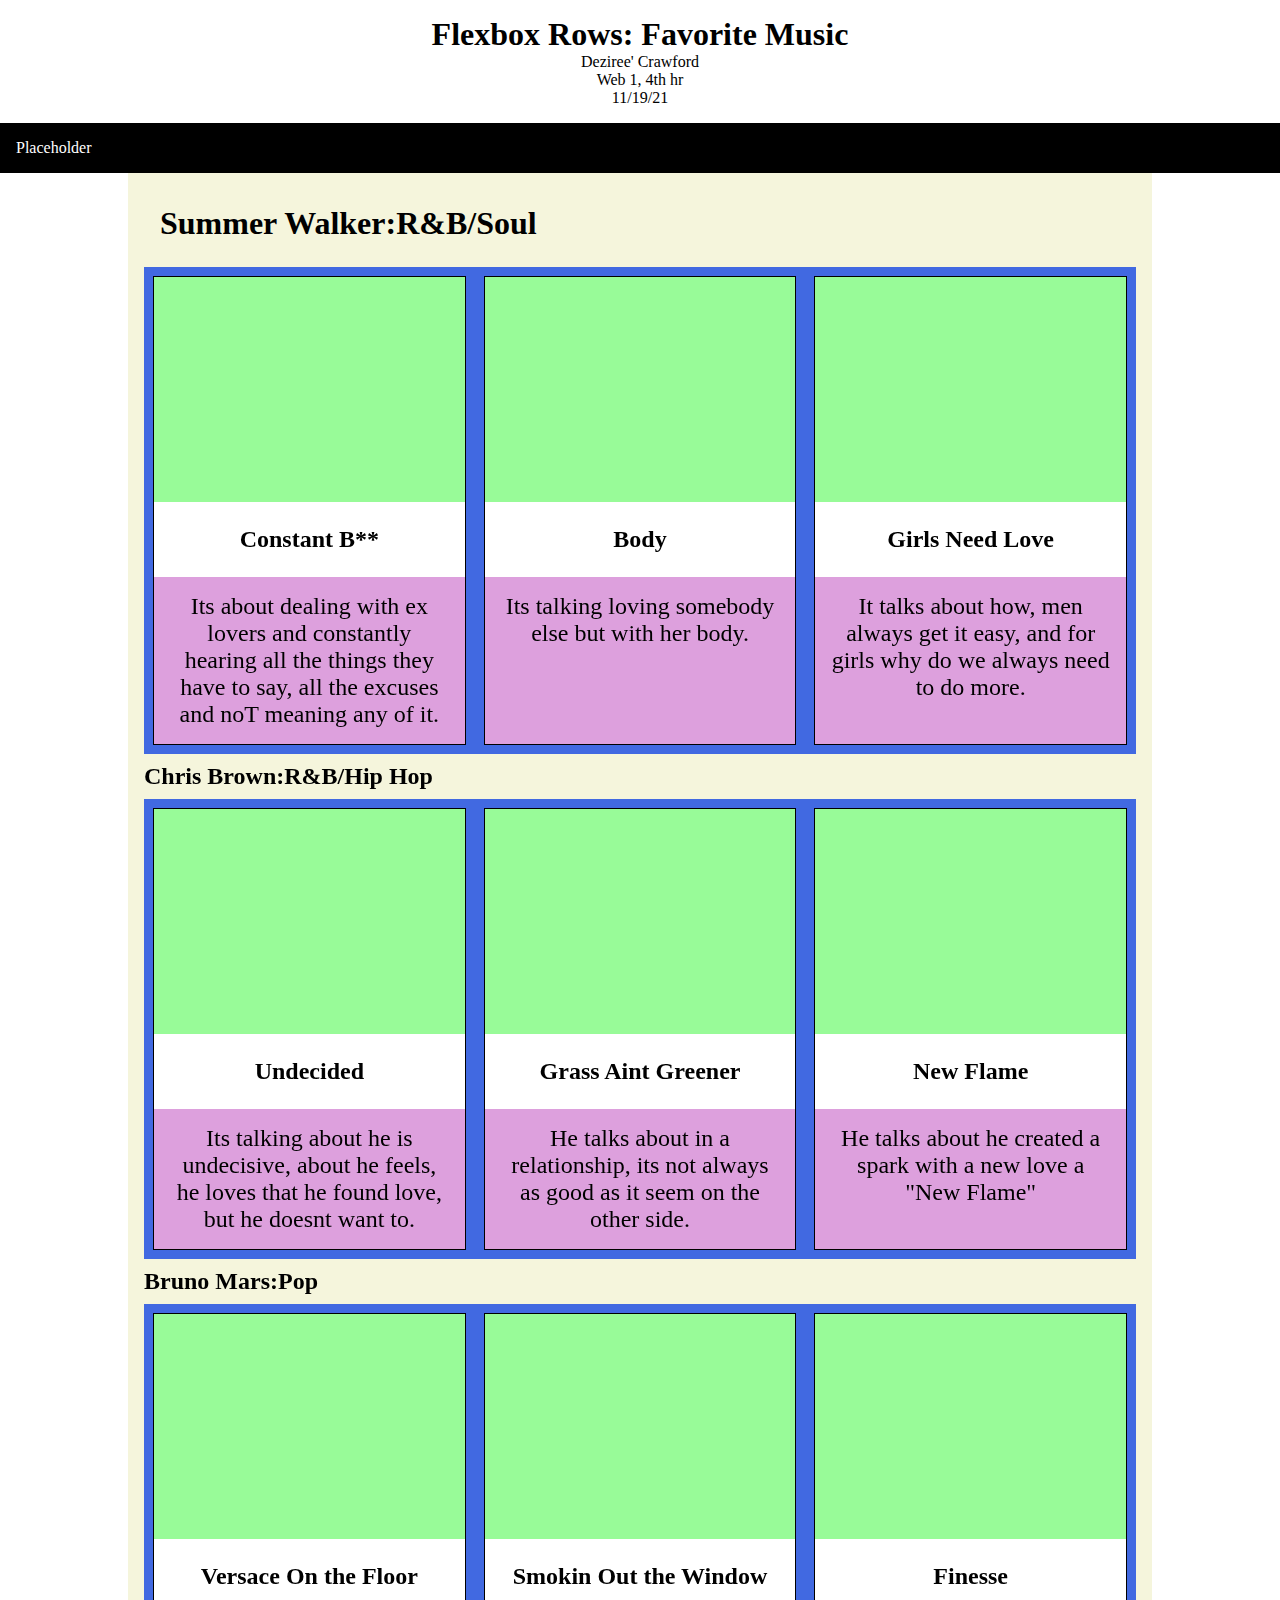
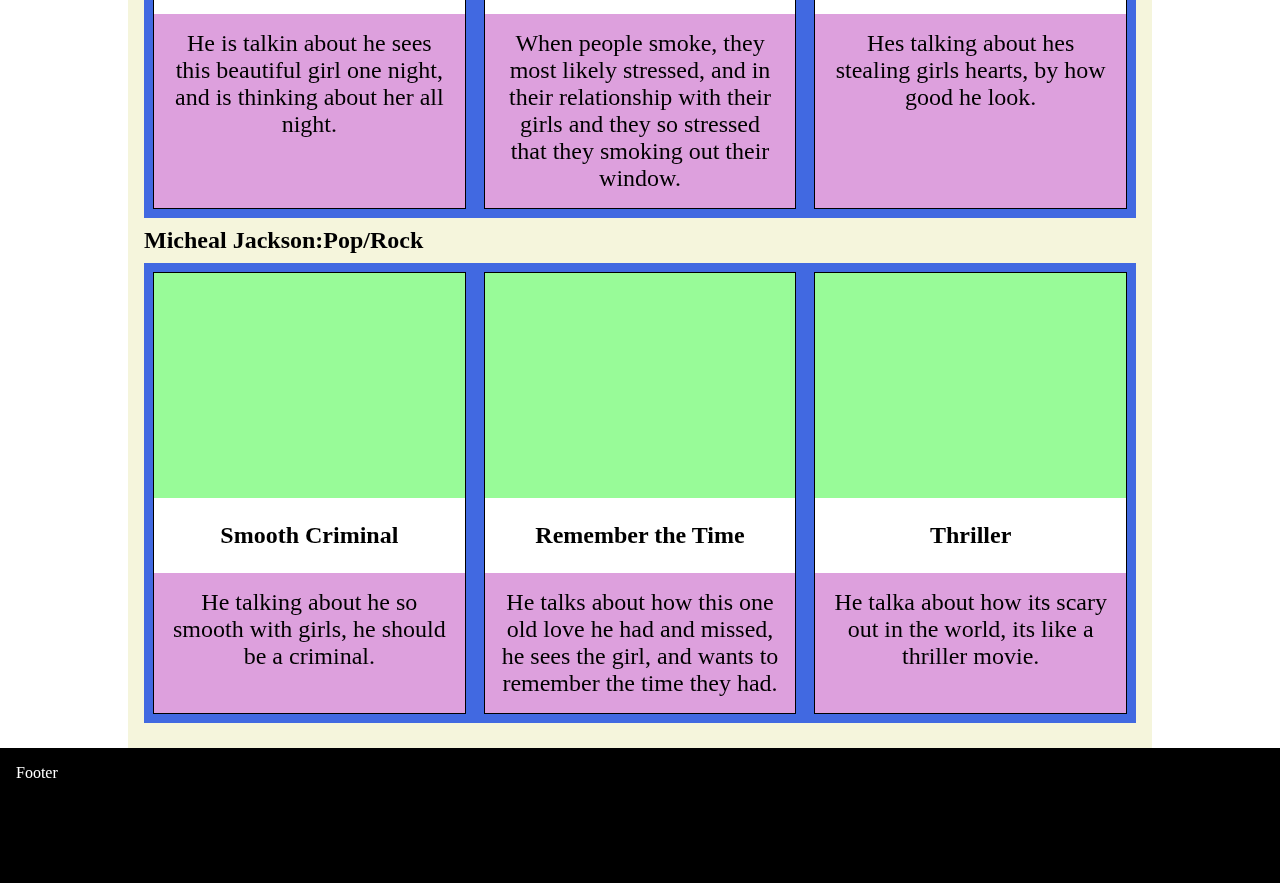
<file: favoriteartist.html>
<!doctype html>
<html>
    <head>
        <style>
           
* {
     margin:0;
     padding:0;
     box-sizing:border-box;
   }
    header {
      color:black;
      background:white;
      padding:1rem;
      text-align:center;
    }
    nav{
      color:white;
      background:black;
      padding:1rem;
    }
    footer{
      color:white;
      background:black;
      padding:1rem;
      min-height:15vh;
    }
     .container{
      color:black;
      background:beige;
      padding:1rem;
      min-height:80vh;
      width:80%;
      margin:auto;
     }
     .flex-container{
       display:flex;
       flex-direction:column;
     
       
     }
     .row{
       display:flex;
       flex-direction:row;
       flex-wrap:nowrap;
       background:royalblue;
       margin:1vh auto;
       width:100%;
     }
     .row-item{
       flex-basis:100%;
       text-align:center;
       min-height:30vh;
       background:plum;
       margin:1vh;
       border:1px black solid;
     }
     .row-item h3 {
       padding:1.5rem;
       font-size:1.5rem;
       background:white;
     }
     .row-item p {
       font-size:1.5rem;
       color:black;
       padding:1rem;
     }
     .row-movie{
       height:25vh;
       background:palegreen;
     }
     .flex-container h2{
       font-size:2rem;
       padding:1rem;
     }
     .row-movie iframe{
       display:block;
       width:100%;
       height:100%;
     }
       
     

        </style>

        <title>Flexbox Favorite Music</title>

    </head>

    <body>
        <header>
            <h1>Flexbox Rows: Favorite Music</h1>
            <p>
                Deziree' Crawford<br>
                Web 1, 4th hr<br>
               11/19/21
            </p>
        </header>
        <nav>
            Placeholder
        </nav>
        <div class="container">
            <!-- Write Assignment HTML Here -->
            <div class="flex-container">
             
              <h2>Summer Walker:R&B/Soul</h2>
           
             <!--Start of Row 1-->
             
            <div class="row">
               <div class="row-item">
                 <div class="row-movie">
                   
                   <!--iframe from youtube will go here-->
                   
                   <iframe src="https://www.youtube.com/embed/otJ50tZfXvo" title="YouTube video player" frameborder="0" allow="accelerometer; autoplay; clipboard-write; encrypted-media; gyroscope; picture-in-picture" allowfullscreen></iframe>
                 </div>
                 
                 <h3>Constant B**</h3>
                 
                 <p>
                   
                 Its about dealing with ex lovers and constantly hearing all the things they have to say, all the excuses and noT meaning any of it.
                 </p>
             
            </div><!--End of row item-->
           
            <div class="row-item">
                 <div class="row-movie">
                   
                   <!--iframe from youtube will go here-->
                   <iframe src="https://www.youtube.com/embed/B4-qWAWyjeI" title="YouTube video player" frameborder="0" allow="accelerometer; autoplay; clipboard-write; encrypted-media; gyroscope; picture-in-picture" allowfullscreen></iframe>
                 </div>
                 
                 <h3>Body </h3>
                 
                 <p>
                   
                   Its talking loving somebody else but with her body.
                 </p>
             
            </div><!--End of row item-->
           
            <div class="row-item">
                 <div class="row-movie">
                   
                   <!--iframe from youtube will go here-->
                   <iframe src="https://www.youtube.com/embed/TP3moIiyZFI" title="YouTube video player" frameborder="0" allow="accelerometer; autoplay; clipboard-write; encrypted-media; gyroscope; picture-in-picture" allowfullscreen></iframe>
                 </div>
                 
                 <h3>Girls Need Love</h3>
                 
                 <p>
                   
                  It talks about how, men always get it easy, and for girls why do we always need to do more.
                 </p>
             
            </div><!--End of row item-->
           
           
           
           
            </div><!--End flex container-->
           
           
            </div><!-- End of row-->
           
             <h2>Chris Brown:R&B/Hip Hop</h2>
           
             <!--Start of Row 2-->
             
            <div class="row">
               <div class="row-item">
                 <div class="row-movie">
                   
                   <!--iframe from youtube will go here-->

<iframe src="https://www.youtube.com/embed/a5ydh5WVLo4" title="YouTube video player" frameborder="0" allow="accelerometer; autoplay; clipboard-write; encrypted-media; gyroscope; picture-in-picture" allowfullscreen></iframe>

                 </div>
                 
                 <h3>Undecided</h3>
                 
                 <p>
                   
                   Its talking about he is undecisive, about he feels, he loves that he found love, but he doesnt want to.
                 </p>
             
            </div><!--End of row item-->
           
            <div class="row-item">
                 <div class="row-movie">
                   
                   <!--iframe from youtube will go here-->
                   <iframe width="560" height="315" src="https://www.youtube.com/embed/elsAYGFVMdY" title="YouTube video player" frameborder="0" allow="accelerometer; autoplay; clipboard-write; encrypted-media; gyroscope; picture-in-picture" allowfullscreen></iframe>
                 </div>
                 
                 <h3>Grass Aint Greener</h3>
                 
                 <p>
                   
                  He talks about in a relationship, its not always as good as it seem on the other side.
                 </p>
             
            </div><!--End of row item-->
           
            <div class="row-item">
                 <div class="row-movie">
                   
                   <!--iframe from youtube will go here-->
                   <iframe width="560" height="315" src="https://www.youtube.com/embed/O3lmGFvT52A" title="YouTube video player" frameborder="0" allow="accelerometer; autoplay; clipboard-write; encrypted-media; gyroscope; picture-in-picture" allowfullscreen></iframe>
                 </div>
                 
                 <h3>New Flame</h3>
                 
                 <p>
                   
                  He talks about he created a spark with a new love a "New Flame"
                 </p>
             
            </div><!--End of row item-->
           
            </div><!-- End of row-->
           
             <h2>Bruno Mars:Pop</h2>
           
             <!--Start of Row 3-->
             
            <div class="row">
               <div class="row-item">
                 <div class="row-movie">
                   
                   <!--iframe from youtube will go here-->
                   <iframe width="560" height="315" src="https://www.youtube.com/embed/-FyjEnoIgTM" title="YouTube video player" frameborder="0" allow="accelerometer; autoplay; clipboard-write; encrypted-media; gyroscope; picture-in-picture" allowfullscreen></iframe>
                 </div>
                 
                 <h3>Versace On the Floor</h3>
                 
                 <p>
                   
                   He is talkin about he sees this beautiful girl one night, and is thinking about her all night.
                 </p>
             
            </div><!--End of row item-->
           
            <div class="row-item">
                 <div class="row-movie">
                   
                   <!--iframe from youtube will go here-->
                   <iframe width="560" height="315" src="https://www.youtube.com/embed/GG7fLOmlhYg" title="YouTube video player" frameborder="0" allow="accelerometer; autoplay; clipboard-write; encrypted-media; gyroscope; picture-in-picture" allowfullscreen></iframe>
                 </div>
                 
                 <h3>Smokin Out the Window</h3>
                 
                 <p>
                  When people smoke, they most likely stressed, and in their relationship with their girls and they so stressed that they smoking out their window.
                 </p>
             
            </div><!--End of row item-->
           
            <div class="row-item">
                 <div class="row-movie">
                   
                   <!--iframe from youtube will go here-->
                   <iframe width="560" height="315" src="https://www.youtube.com/embed/LsoLEjrDogU" title="YouTube video player" frameborder="0" allow="accelerometer; autoplay; clipboard-write; encrypted-media; gyroscope; picture-in-picture" allowfullscreen></iframe>
                 </div>
                 
                 <h3>Finesse</h3>
                 
                 <p>
                   
                  Hes talking about hes stealing girls hearts, by how good he look.
                 </p>
             
            </div><!--End of row item-->
           
           
           
            </div><!-- End of row-->
           
           
             <h2>Micheal Jackson:Pop/Rock</h2>
           
             <!--Start of Row 4-->
             
            <div class="row">
               <div class="row-item">
                 <div class="row-movie">
                   
                   <!--iframe from youtube will go here-->
                   <iframe width="560" height="315" src="https://www.youtube.com/embed/h_D3VFfhvs4" title="YouTube video player" frameborder="0" allow="accelerometer; autoplay; clipboard-write; encrypted-media; gyroscope; picture-in-picture" allowfullscreen></iframe>
                 </div>
                 
                 <h3>Smooth Criminal</h3>
                 
                 <p>
                   
                  He talking about he so smooth with girls, he should be a criminal.
                 </p>
             
            </div><!--End of row item-->
           
            <div class="row-item">
                 <div class="row-movie">
                   
                   <!--iframe from youtube will go here-->
                   <iframe width="560" height="315" src="https://www.youtube.com/embed/LeiFF0gvqcc" title="YouTube video player" frameborder="0" allow="accelerometer; autoplay; clipboard-write; encrypted-media; gyroscope; picture-in-picture" allowfullscreen></iframe>
                 </div>
                 
                 <h3>Remember the Time</h3>
                 
                 <p>
                   
                  He talks about how this one old love he had and missed, he sees the girl, and wants to remember the time they had.
                 </p>
             
            </div><!--End of row item-->
           
            <div class="row-item">
                 <div class="row-movie">
                   
                   <!--iframe from youtube will go here-->
                   <iframe width="560" height="315" src="https://www.youtube.com/embed/sOnqjkJTMaA" title="YouTube video player" frameborder="0" allow="accelerometer; autoplay; clipboard-write; encrypted-media; gyroscope; picture-in-picture" allowfullscreen></iframe>
                 </div>
                 
                 <h3>Thriller</h3>
                 
                 <p>
                   He talka about how its scary out in the world, its like a thriller movie.
                 </p>
             
            </div><!--End of row item-->
           
           
           
           
            </div><!--End flex container-->
           
           













        
</div><!-- Closing tag for Container -->
        <footer>
            Footer
        </footer>
    </body>
</html>
</file>
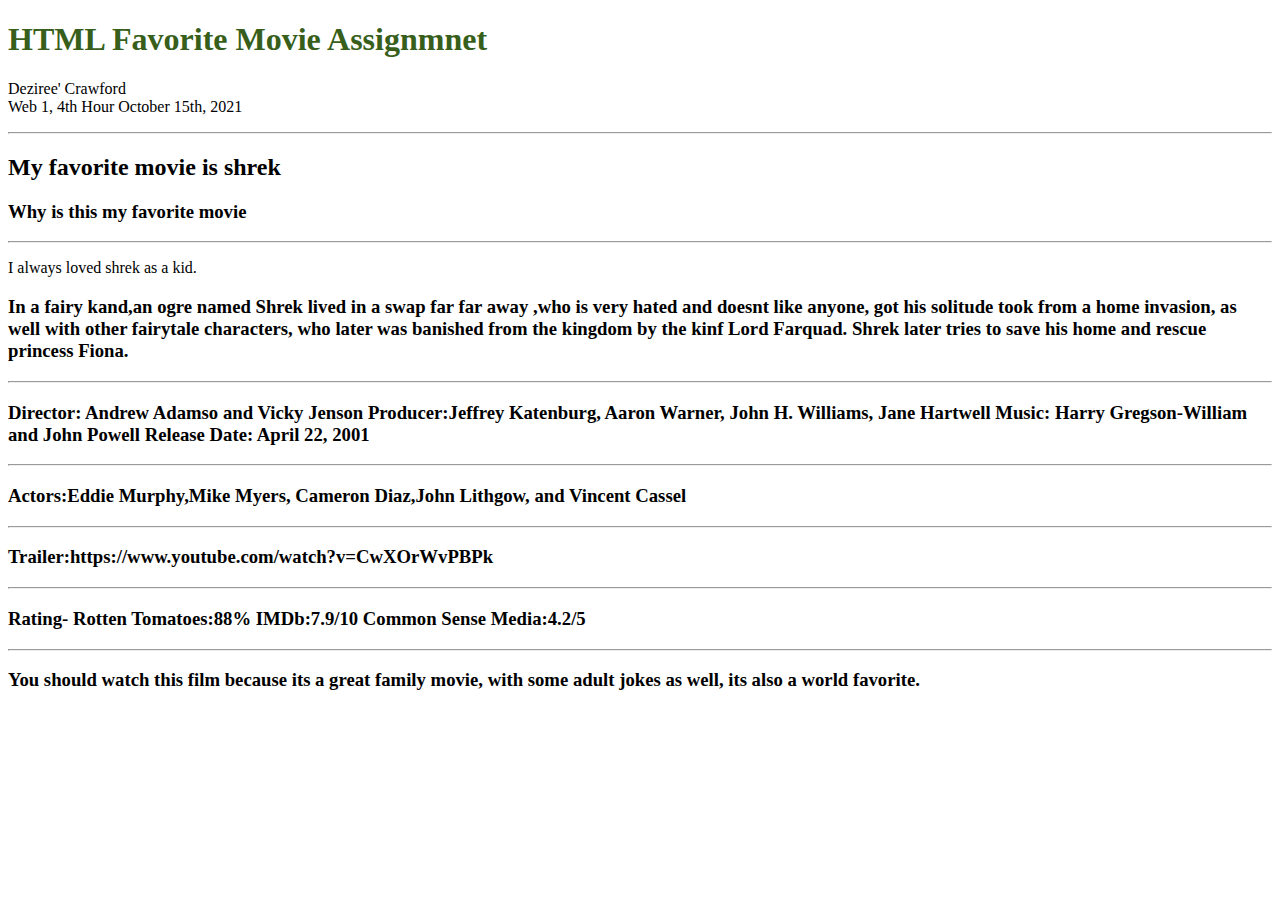
<file: favoritemovie.html>
<!doctype html>
<html>
  <head>
    <title>HTML Favorite Movie</title>
  </head>
  <body>
    <h1 style="color:#375F1B;">HTML Favorite Movie Assignmnet</h1>
    <p>Deziree' Crawford<br>
    Web 1, 4th Hour
    October 15th, 2021
    </p>
    <hr>
    <h2>My favorite movie is shrek</h2>
    
    <h3>Why is this my favorite movie</h3>
    <hr>
    <p>
      I always loved shrek as a kid.
    </p>
    
    <h3>In a fairy kand,an ogre named Shrek lived in a swap far far away ,who is very hated and doesnt like anyone, got his solitude took from a home invasion, as well with other fairytale characters, who later was banished from the kingdom by the kinf Lord Farquad. Shrek later tries to save his home and rescue princess Fiona. </h3>
    <hr>
    <h3> Director: Andrew Adamso and Vicky Jenson
         Producer:Jeffrey Katenburg, Aaron Warner, John H. Williams, Jane Hartwell
         Music: Harry Gregson-William and John Powell
         Release Date: April 22, 2001
         </h3>
         <hr>
         <h3>Actors:Eddie Murphy,Mike Myers, Cameron Diaz,John Lithgow, and Vincent Cassel </h3>
         <hr>
         <h3>Trailer:https://www.youtube.com/watch?v=CwXOrWvPBPk </h3>
         <hr>
         <h3>Rating-
            Rotten Tomatoes:88%
            IMDb:7.9/10
            Common Sense Media:4.2/5</h3>
            <hr>
            <h3>You should watch this film because its a great family movie, with some adult jokes as well, its also a world favorite.</h3>
    
  </body>
  
</html>
</file>
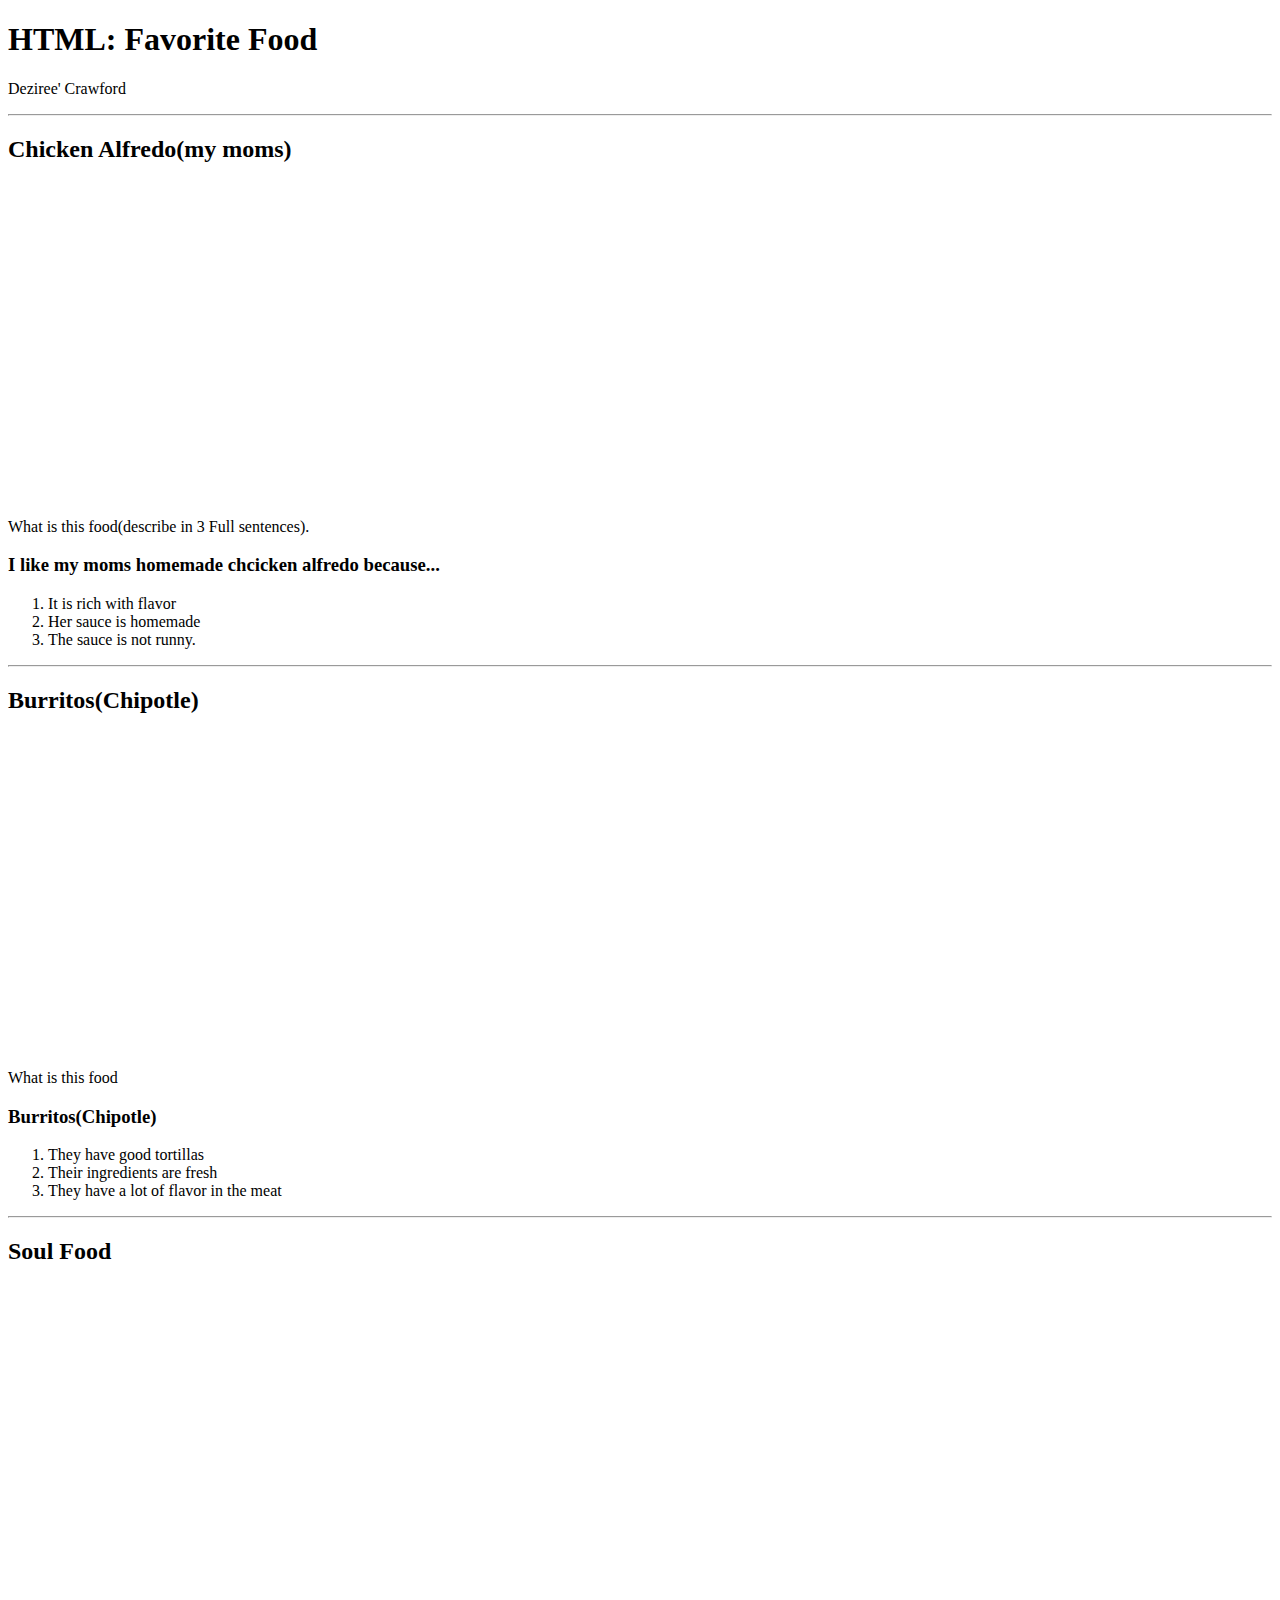
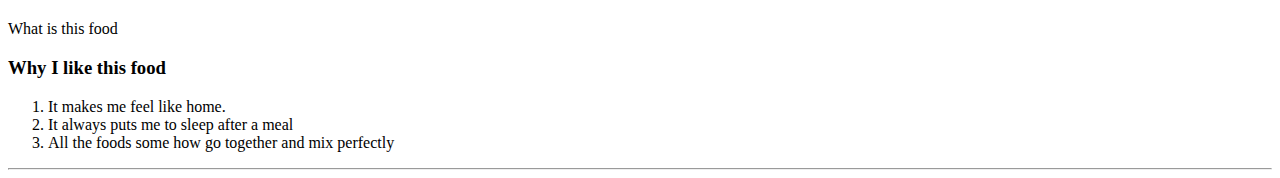
<file: htmlfavoritefood.html>
<!doctype html>

<html>
  <head>
    <title>Favorite Food v.1</title>
  </head>
  <body>
    <h1>HTML: Favorite Food</h1>
    <p>Deziree' Crawford<br>
    </p>
    <hr>
    <h2>Chicken Alfredo(my moms)</h2>
    <!--Put your yt video here-->
    <iframe width="560" height="315" src="https://www.youtube.com/embed/27N4dAO6Wj8" title="YouTube video player" frameborder="0" allow="accelerometer; autoplay; clipboard-write; encrypted-media; gyroscope; picture-in-picture" allowfullscreen></iframe>
     <p>
      What is this food(describe in 3 Full sentences).
    </p>
    <h3>I like my moms homemade chcicken alfredo because...</h3>
    <ol>
    <li>It is rich with flavor</li>
    <li>Her sauce is homemade</li>
    <li>The sauce is not runny.</li>
    </ol>
    <hr>
      <h2>Burritos(Chipotle)</h2>
    <!--Put your yt video here-->
    <iframe width="560" height="315" src="https://www.youtube.com/embed/n76noIAaAuY" title="YouTube video player" frameborder="0" allow="accelerometer; autoplay; clipboard-write; encrypted-media; gyroscope; picture-in-picture" allowfullscreen></iframe>
   
    
    <p>
      What is this food
    </p>
    <h3>Burritos(Chipotle)</h3>
    <ol>
    <li>They have good tortillas</li>
    <li>Their ingredients are fresh</li>
    <li>They have a lot of flavor in the meat</li>
    </ol>
    <hr>
     <h2>Soul Food</h2>
    <!--Put your yt video here-->
    <iframe width="560" height="315" src="https://www.youtube.com/embed/qGn5fD2IytE" title="YouTube video player" frameborder="0" allow="accelerometer; autoplay; clipboard-write; encrypted-media; gyroscope; picture-in-picture" allowfullscreen></iframe>
    
    <p>
      What is this food
      </p>
    <h3> Why I like this food</h3>
    <ol>
    <li>It makes me feel like home.</li>
    <li>It always puts me to sleep after a meal</li>
    <li>All the foods some how go together and mix perfectly</li>
    </ol>
    <hr>
  </body>
  
  
</html>
</file>
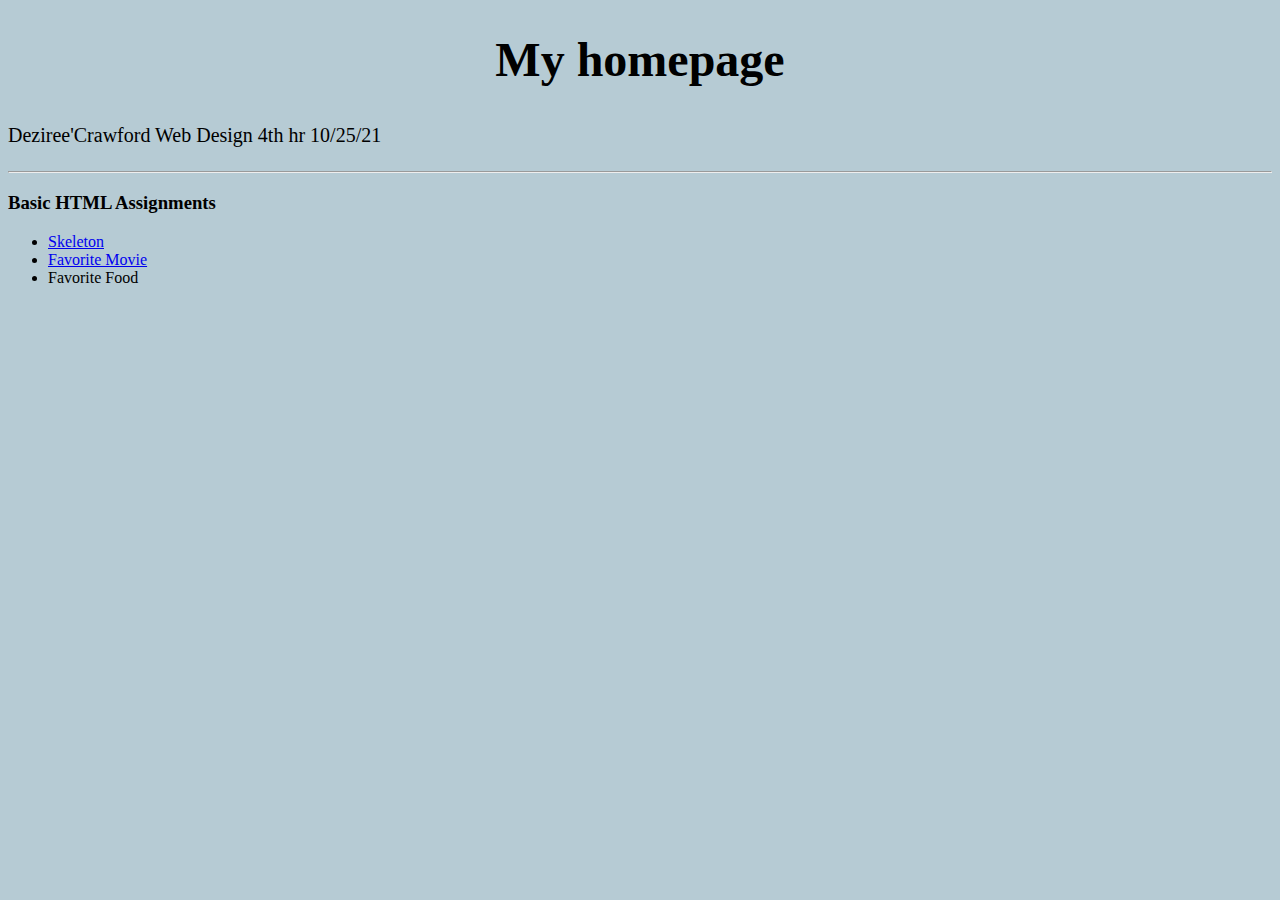
<file: Skeleton.HTML>
<!doctype html>
<html>
<head>
    <style>
        body {
          background:#b6cbd4;
        }
        h1 {
          font-size:48px;
          text-align:center;
        }
        p { font-size:1.25rem;
            line-height:2rem;
        li {
          font-size:1.25rem;
          line-height:2rem;
          margin:5rem;
          padding:.25rem;
          
        }
    </style>
    <title>Web 1 Homepage </title>
  </head>
  <body>
    <h1>My homepage </h1>
    <p>
    Deziree'Crawford
    Web Design
    4th hr
    10/25/21
    </p>
    <hr>
    <h3>Basic HTML Assignments</h3>
    <ul>
     <li><a href="skeleton.html" target="_blank">Skeleton</a></li>
      <li><a href="favoritemovie.html" target="_blank">Favorite Movie</a></li>
       <li><a href="htmlfavoritefood.hmtl" target="_blank"></a>Favorite Food </li>
    </ul>
  </body>
</html>
</file>
